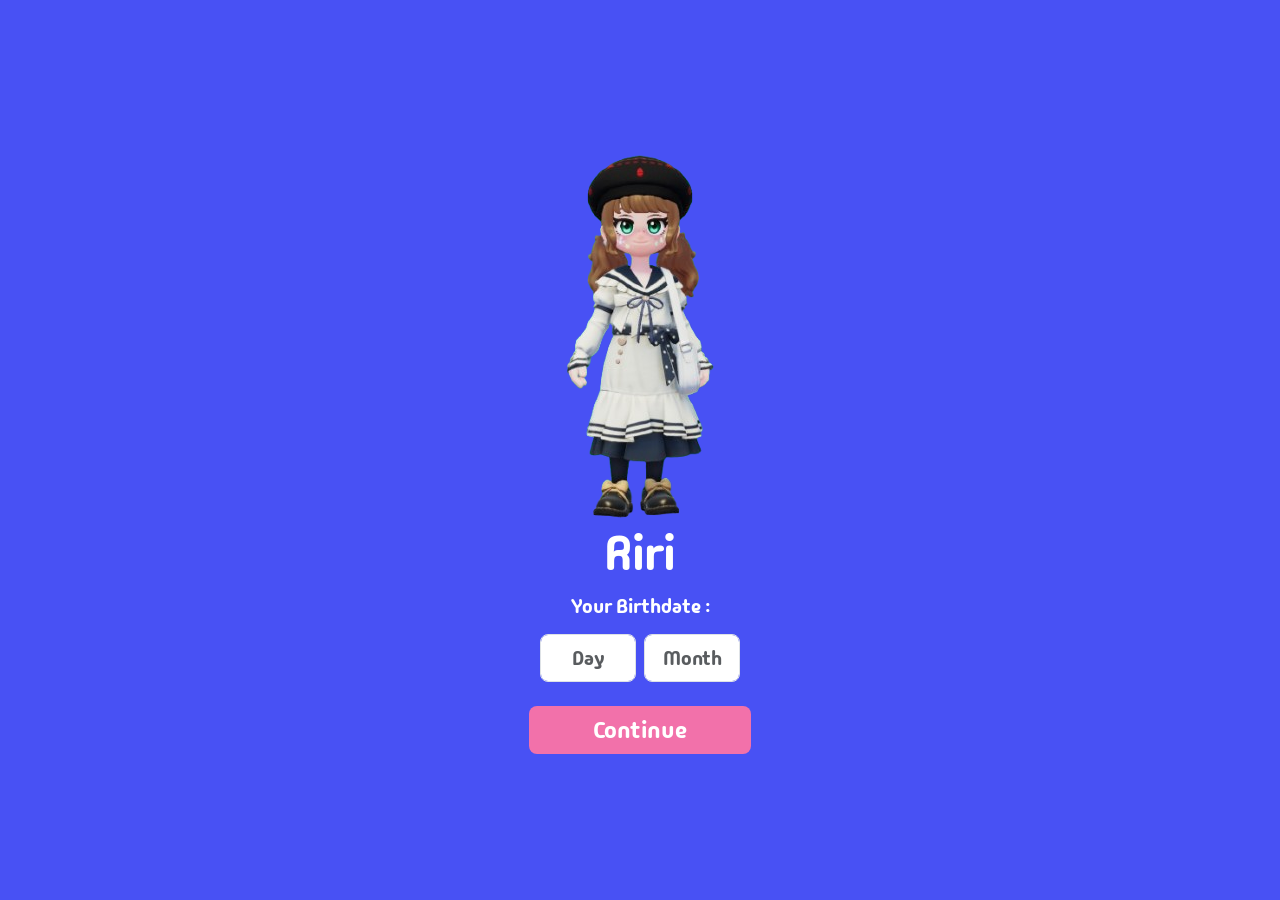
<file: index.html>
<!DOCTYPE html>
<html lang="en">

<head>
    <meta charset="UTF-8">
    <meta name="viewport" content="width=device-width, initial-scale=1.0">
    <link rel="stylesheet" href="src/output.css">
    <link rel="stylesheet" href="src/style.css">
    <link href="https://cdn.jsdelivr.net/npm/bootstrap@5.3.3/dist/css/bootstrap.min.css" rel="stylesheet"
        integrity="sha384-QWTKZyjpPEjISv5WaRU9OFeRpok6YctnYmDr5pNlyT2bRjXh0JMhjY6hW+ALEwIH" crossorigin="anonymous">
    <link rel="icon" type="image/png" href="assets/1.png">
    <title>For Riri</title>
</head>

<body>
    <div class="flex flex-col justify-center items-center h-screen bg-royal gap-2">
        <img src="assets/riri1.png" class="image-nue">
        <h1 class="text-white text-5xl">Riri</h1>
        <h5 class="text-white">Your Birthdate :</h5>
        <div class="flex justify-between items-center gap-2">
            <div class="w-24">
                <input type="text" class="form-control form-control-lg text-center" placeholder="Day" aria-label="Day">
            </div>
            <div class="w-24">
                <input type="text" class="form-control form-control-lg text-center" placeholder="Month" aria-label="Month">
            </div>
        </div>
        <a class="text-2xl text-white bg-cyclamen no-underline rounded-lg px-16 py-2 mt-3" href="birthday.html">Continue</a>
    </div>

    <script src="https://cdn.jsdelivr.net/npm/bootstrap@5.3.3/dist/js/bootstrap.bundle.min.js"
        integrity="sha384-YvpcrYf0tY3lHB60NNkmXc5s9fDVZLESaAA55NDzOxhy9GkcIdslK1eN7N6jIeHz"
        crossorigin="anonymous"></script>
</body>

</html>
</file>
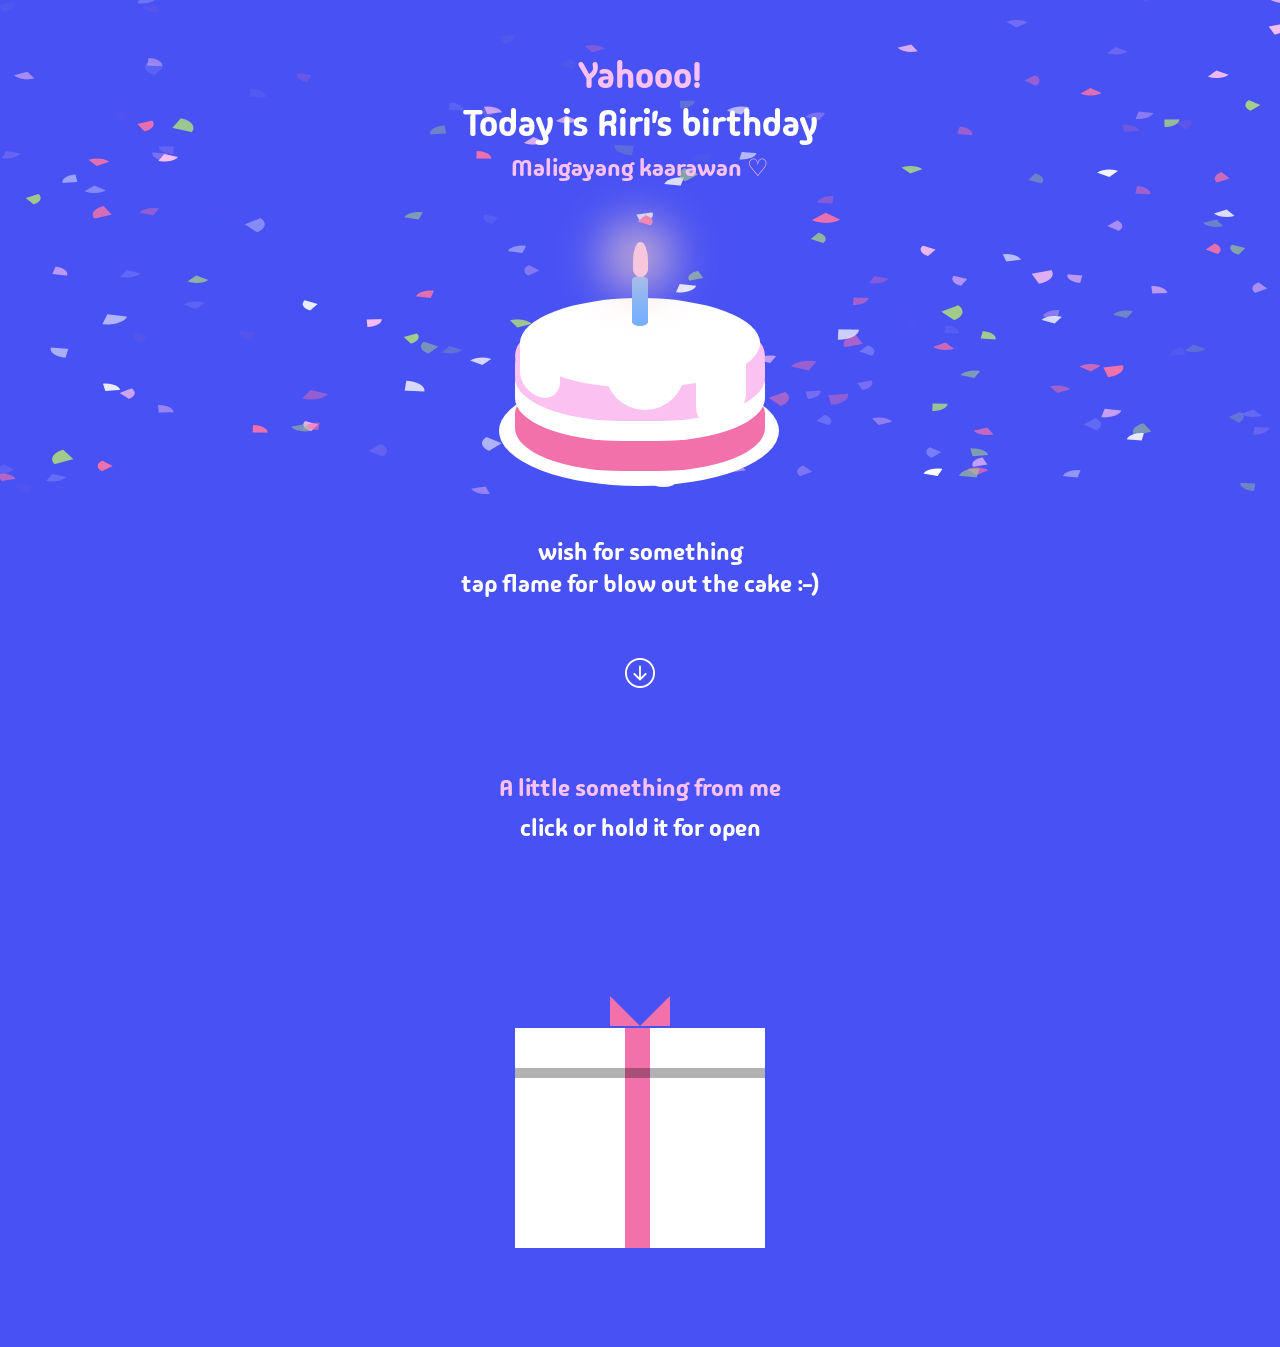
<file: birthday.html>
<!DOCTYPE html>
<html lang="en">

<head>
    <meta charset="UTF-8">
    <meta name="viewport" content="width=device-width, initial-scale=1.0">
    <link rel="stylesheet" href="src/output.css">
    <link rel="stylesheet" href="src/birthday.css">
    <link href="https://cdn.jsdelivr.net/npm/bootstrap@5.3.3/dist/css/bootstrap.min.css" rel="stylesheet"
        integrity="sha384-QWTKZyjpPEjISv5WaRU9OFeRpok6YctnYmDr5pNlyT2bRjXh0JMhjY6hW+ALEwIH" crossorigin="anonymous">
    <link rel="stylesheet" href="https://cdn.jsdelivr.net/npm/bootstrap-icons@1.11.3/font/bootstrap-icons.min.css">
    <link rel="icon" type="image/png" href="assets/1.png">
    <title>Happy Birthday</title>
</head>

<body>
    <canvas id="canvas"></canvas>
    <div class="absolute calendar flex justify-center items-center h-screen w-screen">
        <div class="flex flex-col justify-center items-center">
            <div class="flex flex-col justify-center items-center border-x-chinese border-2 rounded-md bg-white">
                <h3 class="bg-cyclamen px-14 py-2 text-white">Friday</h3>
                <h1 class="text-6xl text-chinese">10</h1>
                <p class="text-chinese">Apr, 2026</p>
            </div>
        </div>
    </div>
    <div class="mx-0 flex justify-center items-center py-14">
        <div class="text-main flex justify-center items-center flex-col">
            <h1 class="text-4xl text-shampoo">Yahooo!</h1>
            <h1 class="text-4xl text-white text-center">Today is Riri's birthday</h1>
            <h1 class="text-2xl text-shampoo text-center">Maligayang kaarawan ♡</h1>
            <br>
        </div>
    </div>
    <div class="flex flex-col justify-center items-center mt-4">
        <div class="cake">
            <div class="plate bg-white"></div>
            <div class="layer layer-bottom bg-cyclamen"></div>
            <div class="layer layer-cream bg-white"></div>
            <div class="layer layer-middle bg-shampoo"></div>
            <div class="layer layer-top bg-shampoo"></div>
            <div class="icing bg-white"></div>
            <div class="drip drip1 bg-white"></div>
            <div class="drip drip2 bg-white"></div>
            <div class="drip drip3 bg-white"></div>
            <div class="candle bg-french">
                <a class="flame bg-shampoo" href="#"> </a>
            </div>
        </div>
        <div class="flex justify-center items-center flex-col mt-10 text-main">
            <h3 class="text-main text-2xl text-white text-center">wish for something<br>tap flame for blow out the cake
                :-)</h3>
            <i class="bi bi-arrow-down-circle animate-bounce text-white text-3xl mt-5"></i>
        </div>
    </div>
    <div class="flex flex-col justify-center items-center mt-20 text-main">
        <h4 class="text-2xl text-shampoo text-center">A little something from me</h4>
        <p class="text-white text-center text-2xl">click or hold it for open</p>
        <div class="flex flex-col justify-center items-center mt-52">
            <div class="birthday-gift">
                <div class="gift">
                    <input id='click' type='checkbox'>
                    <label class='click' for='click'></label>
                    <div class="flex flex-row justify-center items-center wishes">
                        <div class="flex flex-col justify-center items-center bg-french h-64 w-52 px-3 mx-1">
                            <div>
                                <br>
                                <p class="text-xl text-white">Wish u a very happy birthday<br>May all your wishes come true</p>
                                <p class="text-xl text-white">♡ luv u ♡</p>
                            </div>
                        </div>

                    </div>
                    <div class="sparkles">
                        <div class="spark1"></div>
                        <div class="spark2"></div>
                        <div class="spark3"></div>
                        <div class="spark4"></div>
                        <div class="spark5"></div>
                        <div class="spark6"></div>
                    </div>
                </div>
        </div>
        <hr><hr><hr>
    </div>
    <script src="index.js"></script>
</body>

</html>
</file>
<file: src/style.css>
@import url('https://fonts.googleapis.com/css2?family=Madimi+One&display=swap');

html,
body {
    margin: 0px !important;
}

* {
    font-family: 'Madimi One';
}

.image-nue {
    animation: bounce2 3s ease infinite;
    -webkit-animation: bounce2 3s ease infinite;
}

@keyframes bounce2 {

    0%,
    100% {
      transform: translateY(0);
    }
  
    50% {
      transform: translateY(-10px);
      -webkit-transform: translateY(-10px);
      -moz-transform: translateY(-10px);
      -ms-transform: translateY(-10px);
      -o-transform: translateY(-10px);
    }
  }
</file>
<file: src/birthday.css>
@import url('https://fonts.googleapis.com/css2?family=Madimi+One&display=swap');

html,
body {
    margin: 0px !important;
}

body {
    background-color: white;
    animation: backgroundChange 3s 4s forwards;
}

@keyframes backgroundChange {
    from {
        background-color: #faf4eb;
    }

    to {
        background-color: #4851f4;
    }
}

* {
    font-family: 'Madimi One';
}

.calendar {
    opacity: 1;
    animation: calendar 3s ease 4s 1 normal forwards;
}

@keyframes text-opacity {
    0% {
        opacity: 0;
    }
    100% {
        opacity: 100;
    }
}

.text-main {
    opacity: 0;
    animation: text-opacity 4s ease 4s normal forwards;
}

@keyframes calendar {
    0% {
        opacity: 1;
    }

    100% {
        opacity: 0;
    }
}

.cake {
    opacity: 0;
    width: 250px;
    height: 200px;
    animation: cake 3s ease 5s 1 normal forwards;
}

@keyframes cake {
	0% {
		opacity: 0;
		transform: scale(0.6);
	}

	100% {
		opacity: 1;
		transform: scale(1);
	}
}

.plate {
    width: 280px;
    height: 110px;
    position: absolute;
    bottom: 10px;
    left: -16px;
    border-radius: 50%;
}

.cake>* {
    position: absolute;
}

.layer {
    position: absolute;
    display: block;
    width: 250px;
    height: 100px;
}

.layer-top {
    top: 10px;
    border-radius: 50%;
}

.layer-middle {
    top: 25px;
    border-radius: 43%;
}

.layer-bottom {
    top: 75px;
    border-radius: 43%;
}

.layer-cream {
    top: 45px;
    border-radius: 43%;
}

.icing {
    top: 2px;
    left: 5px;
    width: 240px;
    height: 90px;
    border-radius: 50%;

    &:before {
        content: "";
        position: absolute;
        top: 4px;
        right: 5px;
        bottom: 6px;
        left: 5px;
        border-radius: 50%;
        z-index: 1;
    }
}

.drip {
    display: block;
    width: 50px;
    height: 60px;
    border-bottom-left-radius: 25px;
    border-bottom-right-radius: 25px;
}

.drip1 {
    top: 53px;
    left: 5px;
    transform: skewY(15deg);
    height: 48px;
    width: 40px;
}

.drip2 {
    top: 69px;
    left: 181px;
    transform: skewY(-15deg);
}

.drip3 {
    top: 54px;
    left: 90px;
    width: 80px;
    border-bottom-left-radius: 40px;
    border-bottom-right-radius: 40px;
}

.candle {
    width: 16px;
    height: 50px;
    border-radius: 8px / 4px;
    top: -20px;
    left: 50%;
    margin-left: -8px;
    z-index: 10;
}

.candle::before {
	content: "";
        position: absolute;
        top: 0;
        left: 0;
        width: 16px;
        height: 8px;
        border-radius: 50%;
}

.flame {
    position: absolute;
    width: 15px;
    height: 35px;
    border-radius: 10px 10px 10px 10px / 25px 25px 10px 10px;
    top: -34px;
    left: 50%;
    margin-left: -7.5px;
    z-index: 10;
    transform-origin: 50% 90%;
    animation: flicker 1s ease-in-out alternate infinite;
}

.flame::after {
	content: "";
        position: absolute;
        top: -20px;
        left: -30px;
        width: 70px;
        height: 70px;
        border-radius: 50%;
        background-color:  rgba(243, 205, 202, 0.8);
        filter: blur(1.5rem);
}

.flame:hover {
	opacity: 0;
}

.flame:focus {
    opacity: 0;
}

@keyframes flicker {
    0% {
        transform: skewX(5deg);
    }

    25% {
        transform: skewX(-5deg);
    }

    50% {
        transform: skewX(10deg);
    }

    75% {
        transform: skewX(-10deg);
    }

    100% {
        transform: skewX(5deg);
    }
}

canvas {
    position:fixed;
    bottom: 0;
    left: 0;
    width: 100%;
    height: 100%;
}

.birthday-gift {
    position: relative;
  }
  
  
  input#click {
    display: none;
  }
  
  .gift {
    position: relative;
    width: 250px;
    height: 180px;
    background-color: #ffffff;
  }
  
  .gift:before {
    content:"";
    position: absolute;
    width: 25px;
    height: 180px;
    background-color: #f271aa;
    left:110px;
  }
  
  .gift:after {
    content:"";
    position: absolute;
    box-shadow: inset 0 10px rgba(0,0,0,0.3);
    width: 250px;
    height: 200px;
  }
  
  .click {
    position: absolute;
    background-color: #ffffff;
    width: 250px;
    height: 40px;
    top:-40px;
    left: 0px;
    transform-origin: bottom left;
    transition: .3s;
    cursor: pointer;
  }
  
  .click:before {
    content:"";
    position: absolute;
    width: 25px;
    height: 40px;
    background-color: #f271aa;
    left:110px;
  }
  
  .click:after {
    content:"";
    position: absolute;
    width: 5px;
    height: 0;
    border-bottom: 30px solid #f271aa;
    border-top: 30px solid #f271aa;
    border-left: 0px solid transparent;
    border-right: 30px solid transparent;
    transform: rotate(-90deg);
    left:110px;
    top:-47px;
  }
  
  #click:checked + .click {
    transform: rotate(-110deg) scaleX(0.85);
  }
  
  .wishes {
    position: absolute;
    transition: .5s;
    text-align: center;
    z-index:-1;
    left:5px;
  }
  
  #click:checked ~ .wishes {
    transform: translateY(-150px);
  }
  
  #click:checked ~ .sparkles {
    display: block;
  }
  
  .sparkles {
    position: absolute;
    display: none;
    top:-15px;
    z-index:-2;
    left:40px;
  }
  
  .spark1, .spark2, .spark3, .spark4, .spark5, .spark6 {
    position: absolute;
    background-color: #fee440;
    border-radius:50%;
    top:-9px;
    z-index:-1;
  }
  
  .spark1 {
    width: 8px;
    height:8px;
    left:30px;
    top:-9px;
    animation: fire 0.9s ease-in-out infinite, color 0.4s linear infinite;
  }
  
  .spark1:before {
    content:"";
    position: absolute;
    width:5px;
    height:5px;
    top:8px;
    left:11px;
    background-color: #fee440;
    border-radius:50%;
  }
  
  .spark2 {
    width: 9px;
    height:9px;
    left:33px;
    top:-5px;
    animation: fire2 0.28s ease-in-out infinite, color 0.4s linear infinite;
  }
  
  .spark2:before {
    content:"";
    position: absolute;
    width:5px;
    height:5px;
    top:12px;
    left:3px;
    background-color: #fee440;
    border-radius:50%;
  }
  
  .spark3 {
    width: 8.5px;
    height:8.5px;
    left:33px;
    top:-5px;
    animation: fire3 0.36s ease-in-out infinite, color2 0.4s linear infinite;
  }
  
  .spark3:before {
    content:"";
    position: absolute;
    width:5px;
    height:5px;
    top:12px;
    left:-1px;
    background-color: #fee440;
    border-radius:50%;
  }
  
  .spark4 {
    width: 7px;
    height:7px;
    left:27px;
    top:-5px;
    animation: fire2 0.24s ease-in-out infinite, color2 0.2s linear infinite;
  }
  
  .spark5 {
    width: 7px;
    height:7px;
    left:29px;
    top:-5px;
    animation: fire3 0.45s ease-in-out infinite, color 0.2s linear infinite;
  }
  
  .spark6 {
    width: 6px;
    height:6px;
    left:29px;
    top:-5px;
    animation: fire 0.35s ease-in-out infinite, color2 0.2s linear infinite;
  }
    
  @keyframes fire3 {
    100% { transform:translateX(20px) translateY(-93px); 
           opacity: 0.3; }
  }
  
  @keyframes fire2 {
    100% { transform:translateX(-5px) translateY(-90px); 
           opacity: 0.3; }
  }
  
  @keyframes fire {
    100% { transform:translateX(-25px) translateY(-95px); 
           opacity: 0.3; }
  }
  
  @keyframes color {
    from {background-color: #d00000;}
    to {background-color: #0081a7;}
  }
  
  @keyframes color2 {
    from {background-color: #8cff00;}
    to {background-color: #1d2d44;}
  }
</file>
<file: src/output.css>
/*
! tailwindcss v3.4.1 | MIT License | https://tailwindcss.com
*/

/*
1. Prevent padding and border from affecting element width. (https://github.com/mozdevs/cssremedy/issues/4)
2. Allow adding a border to an element by just adding a border-width. (https://github.com/tailwindcss/tailwindcss/pull/116)
*/

*,
::before,
::after {
  box-sizing: border-box;
  /* 1 */
  border-width: 0;
  /* 2 */
  border-style: solid;
  /* 2 */
  border-color: currentColor;
  /* 2 */
}

::before,
::after {
  --tw-content: '';
}

/*
1. Use a consistent sensible line-height in all browsers.
2. Prevent adjustments of font size after orientation changes in iOS.
3. Use a more readable tab size.
4. Use the user's configured `sans` font-family by default.
5. Use the user's configured `sans` font-feature-settings by default.
6. Use the user's configured `sans` font-variation-settings by default.
7. Disable tap highlights on iOS
*/

html,
:host {
  line-height: 1.5;
  /* 1 */
  -webkit-text-size-adjust: 100%;
  /* 2 */
  -moz-tab-size: 4;
  /* 3 */
  -o-tab-size: 4;
     tab-size: 4;
  /* 3 */
  font-family: ui-sans-serif, system-ui, sans-serif, "Apple Color Emoji", "Segoe UI Emoji", "Segoe UI Symbol", "Noto Color Emoji";
  /* 4 */
  font-feature-settings: normal;
  /* 5 */
  font-variation-settings: normal;
  /* 6 */
  -webkit-tap-highlight-color: transparent;
  /* 7 */
}

/*
1. Remove the margin in all browsers.
2. Inherit line-height from `html` so users can set them as a class directly on the `html` element.
*/

body {
  margin: 0;
  /* 1 */
  line-height: inherit;
  /* 2 */
}

/*
1. Add the correct height in Firefox.
2. Correct the inheritance of border color in Firefox. (https://bugzilla.mozilla.org/show_bug.cgi?id=190655)
3. Ensure horizontal rules are visible by default.
*/

hr {
  height: 0;
  /* 1 */
  color: inherit;
  /* 2 */
  border-top-width: 1px;
  /* 3 */
}

/*
Add the correct text decoration in Chrome, Edge, and Safari.
*/

abbr:where([title]) {
  -webkit-text-decoration: underline dotted;
          text-decoration: underline dotted;
}

/*
Remove the default font size and weight for headings.
*/

h1,
h2,
h3,
h4,
h5,
h6 {
  font-size: inherit;
  font-weight: inherit;
}

/*
Reset links to optimize for opt-in styling instead of opt-out.
*/

a {
  color: inherit;
  text-decoration: inherit;
}

/*
Add the correct font weight in Edge and Safari.
*/

b,
strong {
  font-weight: bolder;
}

/*
1. Use the user's configured `mono` font-family by default.
2. Use the user's configured `mono` font-feature-settings by default.
3. Use the user's configured `mono` font-variation-settings by default.
4. Correct the odd `em` font sizing in all browsers.
*/

code,
kbd,
samp,
pre {
  font-family: ui-monospace, SFMono-Regular, Menlo, Monaco, Consolas, "Liberation Mono", "Courier New", monospace;
  /* 1 */
  font-feature-settings: normal;
  /* 2 */
  font-variation-settings: normal;
  /* 3 */
  font-size: 1em;
  /* 4 */
}

/*
Add the correct font size in all browsers.
*/

small {
  font-size: 80%;
}

/*
Prevent `sub` and `sup` elements from affecting the line height in all browsers.
*/

sub,
sup {
  font-size: 75%;
  line-height: 0;
  position: relative;
  vertical-align: baseline;
}

sub {
  bottom: -0.25em;
}

sup {
  top: -0.5em;
}

/*
1. Remove text indentation from table contents in Chrome and Safari. (https://bugs.chromium.org/p/chromium/issues/detail?id=999088, https://bugs.webkit.org/show_bug.cgi?id=201297)
2. Correct table border color inheritance in all Chrome and Safari. (https://bugs.chromium.org/p/chromium/issues/detail?id=935729, https://bugs.webkit.org/show_bug.cgi?id=195016)
3. Remove gaps between table borders by default.
*/

table {
  text-indent: 0;
  /* 1 */
  border-color: inherit;
  /* 2 */
  border-collapse: collapse;
  /* 3 */
}

/*
1. Change the font styles in all browsers.
2. Remove the margin in Firefox and Safari.
3. Remove default padding in all browsers.
*/

button,
input,
optgroup,
select,
textarea {
  font-family: inherit;
  /* 1 */
  font-feature-settings: inherit;
  /* 1 */
  font-variation-settings: inherit;
  /* 1 */
  font-size: 100%;
  /* 1 */
  font-weight: inherit;
  /* 1 */
  line-height: inherit;
  /* 1 */
  color: inherit;
  /* 1 */
  margin: 0;
  /* 2 */
  padding: 0;
  /* 3 */
}

/*
Remove the inheritance of text transform in Edge and Firefox.
*/

button,
select {
  text-transform: none;
}

/*
1. Correct the inability to style clickable types in iOS and Safari.
2. Remove default button styles.
*/

button,
[type='button'],
[type='reset'],
[type='submit'] {
  -webkit-appearance: button;
  /* 1 */
  background-color: transparent;
  /* 2 */
  background-image: none;
  /* 2 */
}

/*
Use the modern Firefox focus style for all focusable elements.
*/

:-moz-focusring {
  outline: auto;
}

/*
Remove the additional `:invalid` styles in Firefox. (https://github.com/mozilla/gecko-dev/blob/2f9eacd9d3d995c937b4251a5557d95d494c9be1/layout/style/res/forms.css#L728-L737)
*/

:-moz-ui-invalid {
  box-shadow: none;
}

/*
Add the correct vertical alignment in Chrome and Firefox.
*/

progress {
  vertical-align: baseline;
}

/*
Correct the cursor style of increment and decrement buttons in Safari.
*/

::-webkit-inner-spin-button,
::-webkit-outer-spin-button {
  height: auto;
}

/*
1. Correct the odd appearance in Chrome and Safari.
2. Correct the outline style in Safari.
*/

[type='search'] {
  -webkit-appearance: textfield;
  /* 1 */
  outline-offset: -2px;
  /* 2 */
}

/*
Remove the inner padding in Chrome and Safari on macOS.
*/

::-webkit-search-decoration {
  -webkit-appearance: none;
}

/*
1. Correct the inability to style clickable types in iOS and Safari.
2. Change font properties to `inherit` in Safari.
*/

::-webkit-file-upload-button {
  -webkit-appearance: button;
  /* 1 */
  font: inherit;
  /* 2 */
}

/*
Add the correct display in Chrome and Safari.
*/

summary {
  display: list-item;
}

/*
Removes the default spacing and border for appropriate elements.
*/

blockquote,
dl,
dd,
h1,
h2,
h3,
h4,
h5,
h6,
hr,
figure,
p,
pre {
  margin: 0;
}

fieldset {
  margin: 0;
  padding: 0;
}

legend {
  padding: 0;
}

ol,
ul,
menu {
  list-style: none;
  margin: 0;
  padding: 0;
}

/*
Reset default styling for dialogs.
*/

dialog {
  padding: 0;
}

/*
Prevent resizing textareas horizontally by default.
*/

textarea {
  resize: vertical;
}

/*
1. Reset the default placeholder opacity in Firefox. (https://github.com/tailwindlabs/tailwindcss/issues/3300)
2. Set the default placeholder color to the user's configured gray 400 color.
*/

input::-moz-placeholder, textarea::-moz-placeholder {
  opacity: 1;
  /* 1 */
  color: #9ca3af;
  /* 2 */
}

input::placeholder,
textarea::placeholder {
  opacity: 1;
  /* 1 */
  color: #9ca3af;
  /* 2 */
}

/*
Set the default cursor for buttons.
*/

button,
[role="button"] {
  cursor: pointer;
}

/*
Make sure disabled buttons don't get the pointer cursor.
*/

:disabled {
  cursor: default;
}

/*
1. Make replaced elements `display: block` by default. (https://github.com/mozdevs/cssremedy/issues/14)
2. Add `vertical-align: middle` to align replaced elements more sensibly by default. (https://github.com/jensimmons/cssremedy/issues/14#issuecomment-634934210)
   This can trigger a poorly considered lint error in some tools but is included by design.
*/

img,
svg,
video,
canvas,
audio,
iframe,
embed,
object {
  display: block;
  /* 1 */
  vertical-align: middle;
  /* 2 */
}

/*
Constrain images and videos to the parent width and preserve their intrinsic aspect ratio. (https://github.com/mozdevs/cssremedy/issues/14)
*/

img,
video {
  max-width: 100%;
  height: auto;
}

/* Make elements with the HTML hidden attribute stay hidden by default */

[hidden] {
  display: none;
}

[type='text'],input:where(:not([type])),[type='email'],[type='url'],[type='password'],[type='number'],[type='date'],[type='datetime-local'],[type='month'],[type='search'],[type='tel'],[type='time'],[type='week'],[multiple],textarea,select {
  -webkit-appearance: none;
     -moz-appearance: none;
          appearance: none;
  background-color: #fff;
  border-color: #6b7280;
  border-width: 1px;
  border-radius: 0px;
  padding-top: 0.5rem;
  padding-right: 0.75rem;
  padding-bottom: 0.5rem;
  padding-left: 0.75rem;
  font-size: 1rem;
  line-height: 1.5rem;
  --tw-shadow: 0 0 #0000;
}

[type='text']:focus, input:where(:not([type])):focus, [type='email']:focus, [type='url']:focus, [type='password']:focus, [type='number']:focus, [type='date']:focus, [type='datetime-local']:focus, [type='month']:focus, [type='search']:focus, [type='tel']:focus, [type='time']:focus, [type='week']:focus, [multiple]:focus, textarea:focus, select:focus {
  outline: 2px solid transparent;
  outline-offset: 2px;
  --tw-ring-inset: var(--tw-empty,/*!*/ /*!*/);
  --tw-ring-offset-width: 0px;
  --tw-ring-offset-color: #fff;
  --tw-ring-color: #2563eb;
  --tw-ring-offset-shadow: var(--tw-ring-inset) 0 0 0 var(--tw-ring-offset-width) var(--tw-ring-offset-color);
  --tw-ring-shadow: var(--tw-ring-inset) 0 0 0 calc(1px + var(--tw-ring-offset-width)) var(--tw-ring-color);
  box-shadow: var(--tw-ring-offset-shadow), var(--tw-ring-shadow), var(--tw-shadow);
  border-color: #2563eb;
}

input::-moz-placeholder, textarea::-moz-placeholder {
  color: #6b7280;
  opacity: 1;
}

input::placeholder,textarea::placeholder {
  color: #6b7280;
  opacity: 1;
}

::-webkit-datetime-edit-fields-wrapper {
  padding: 0;
}

::-webkit-date-and-time-value {
  min-height: 1.5em;
  text-align: inherit;
}

::-webkit-datetime-edit {
  display: inline-flex;
}

::-webkit-datetime-edit,::-webkit-datetime-edit-year-field,::-webkit-datetime-edit-month-field,::-webkit-datetime-edit-day-field,::-webkit-datetime-edit-hour-field,::-webkit-datetime-edit-minute-field,::-webkit-datetime-edit-second-field,::-webkit-datetime-edit-millisecond-field,::-webkit-datetime-edit-meridiem-field {
  padding-top: 0;
  padding-bottom: 0;
}

select {
  background-image: url("data:image/svg+xml,%3csvg xmlns='http://www.w3.org/2000/svg' fill='none' viewBox='0 0 20 20'%3e%3cpath stroke='%236b7280' stroke-linecap='round' stroke-linejoin='round' stroke-width='1.5' d='M6 8l4 4 4-4'/%3e%3c/svg%3e");
  background-position: right 0.5rem center;
  background-repeat: no-repeat;
  background-size: 1.5em 1.5em;
  padding-right: 2.5rem;
  -webkit-print-color-adjust: exact;
          print-color-adjust: exact;
}

[multiple],[size]:where(select:not([size="1"])) {
  background-image: initial;
  background-position: initial;
  background-repeat: unset;
  background-size: initial;
  padding-right: 0.75rem;
  -webkit-print-color-adjust: unset;
          print-color-adjust: unset;
}

[type='checkbox'],[type='radio'] {
  -webkit-appearance: none;
     -moz-appearance: none;
          appearance: none;
  padding: 0;
  -webkit-print-color-adjust: exact;
          print-color-adjust: exact;
  display: inline-block;
  vertical-align: middle;
  background-origin: border-box;
  -webkit-user-select: none;
     -moz-user-select: none;
          user-select: none;
  flex-shrink: 0;
  height: 1rem;
  width: 1rem;
  color: #2563eb;
  background-color: #fff;
  border-color: #6b7280;
  border-width: 1px;
  --tw-shadow: 0 0 #0000;
}

[type='checkbox'] {
  border-radius: 0px;
}

[type='radio'] {
  border-radius: 100%;
}

[type='checkbox']:focus,[type='radio']:focus {
  outline: 2px solid transparent;
  outline-offset: 2px;
  --tw-ring-inset: var(--tw-empty,/*!*/ /*!*/);
  --tw-ring-offset-width: 2px;
  --tw-ring-offset-color: #fff;
  --tw-ring-color: #2563eb;
  --tw-ring-offset-shadow: var(--tw-ring-inset) 0 0 0 var(--tw-ring-offset-width) var(--tw-ring-offset-color);
  --tw-ring-shadow: var(--tw-ring-inset) 0 0 0 calc(2px + var(--tw-ring-offset-width)) var(--tw-ring-color);
  box-shadow: var(--tw-ring-offset-shadow), var(--tw-ring-shadow), var(--tw-shadow);
}

[type='checkbox']:checked,[type='radio']:checked {
  border-color: transparent;
  background-color: currentColor;
  background-size: 100% 100%;
  background-position: center;
  background-repeat: no-repeat;
}

[type='checkbox']:checked {
  background-image: url("data:image/svg+xml,%3csvg viewBox='0 0 16 16' fill='white' xmlns='http://www.w3.org/2000/svg'%3e%3cpath d='M12.207 4.793a1 1 0 010 1.414l-5 5a1 1 0 01-1.414 0l-2-2a1 1 0 011.414-1.414L6.5 9.086l4.293-4.293a1 1 0 011.414 0z'/%3e%3c/svg%3e");
}

@media (forced-colors: active)  {
  [type='checkbox']:checked {
    -webkit-appearance: auto;
       -moz-appearance: auto;
            appearance: auto;
  }
}

[type='radio']:checked {
  background-image: url("data:image/svg+xml,%3csvg viewBox='0 0 16 16' fill='white' xmlns='http://www.w3.org/2000/svg'%3e%3ccircle cx='8' cy='8' r='3'/%3e%3c/svg%3e");
}

@media (forced-colors: active)  {
  [type='radio']:checked {
    -webkit-appearance: auto;
       -moz-appearance: auto;
            appearance: auto;
  }
}

[type='checkbox']:checked:hover,[type='checkbox']:checked:focus,[type='radio']:checked:hover,[type='radio']:checked:focus {
  border-color: transparent;
  background-color: currentColor;
}

[type='checkbox']:indeterminate {
  background-image: url("data:image/svg+xml,%3csvg xmlns='http://www.w3.org/2000/svg' fill='none' viewBox='0 0 16 16'%3e%3cpath stroke='white' stroke-linecap='round' stroke-linejoin='round' stroke-width='2' d='M4 8h8'/%3e%3c/svg%3e");
  border-color: transparent;
  background-color: currentColor;
  background-size: 100% 100%;
  background-position: center;
  background-repeat: no-repeat;
}

@media (forced-colors: active)  {
  [type='checkbox']:indeterminate {
    -webkit-appearance: auto;
       -moz-appearance: auto;
            appearance: auto;
  }
}

[type='checkbox']:indeterminate:hover,[type='checkbox']:indeterminate:focus {
  border-color: transparent;
  background-color: currentColor;
}

[type='file'] {
  background: unset;
  border-color: inherit;
  border-width: 0;
  border-radius: 0;
  padding: 0;
  font-size: unset;
  line-height: inherit;
}

[type='file']:focus {
  outline: 1px solid ButtonText;
  outline: 1px auto -webkit-focus-ring-color;
}

*, ::before, ::after {
  --tw-border-spacing-x: 0;
  --tw-border-spacing-y: 0;
  --tw-translate-x: 0;
  --tw-translate-y: 0;
  --tw-rotate: 0;
  --tw-skew-x: 0;
  --tw-skew-y: 0;
  --tw-scale-x: 1;
  --tw-scale-y: 1;
  --tw-pan-x:  ;
  --tw-pan-y:  ;
  --tw-pinch-zoom:  ;
  --tw-scroll-snap-strictness: proximity;
  --tw-gradient-from-position:  ;
  --tw-gradient-via-position:  ;
  --tw-gradient-to-position:  ;
  --tw-ordinal:  ;
  --tw-slashed-zero:  ;
  --tw-numeric-figure:  ;
  --tw-numeric-spacing:  ;
  --tw-numeric-fraction:  ;
  --tw-ring-inset:  ;
  --tw-ring-offset-width: 0px;
  --tw-ring-offset-color: #fff;
  --tw-ring-color: rgb(59 130 246 / 0.5);
  --tw-ring-offset-shadow: 0 0 #0000;
  --tw-ring-shadow: 0 0 #0000;
  --tw-shadow: 0 0 #0000;
  --tw-shadow-colored: 0 0 #0000;
  --tw-blur:  ;
  --tw-brightness:  ;
  --tw-contrast:  ;
  --tw-grayscale:  ;
  --tw-hue-rotate:  ;
  --tw-invert:  ;
  --tw-saturate:  ;
  --tw-sepia:  ;
  --tw-drop-shadow:  ;
  --tw-backdrop-blur:  ;
  --tw-backdrop-brightness:  ;
  --tw-backdrop-contrast:  ;
  --tw-backdrop-grayscale:  ;
  --tw-backdrop-hue-rotate:  ;
  --tw-backdrop-invert:  ;
  --tw-backdrop-opacity:  ;
  --tw-backdrop-saturate:  ;
  --tw-backdrop-sepia:  ;
}

::backdrop {
  --tw-border-spacing-x: 0;
  --tw-border-spacing-y: 0;
  --tw-translate-x: 0;
  --tw-translate-y: 0;
  --tw-rotate: 0;
  --tw-skew-x: 0;
  --tw-skew-y: 0;
  --tw-scale-x: 1;
  --tw-scale-y: 1;
  --tw-pan-x:  ;
  --tw-pan-y:  ;
  --tw-pinch-zoom:  ;
  --tw-scroll-snap-strictness: proximity;
  --tw-gradient-from-position:  ;
  --tw-gradient-via-position:  ;
  --tw-gradient-to-position:  ;
  --tw-ordinal:  ;
  --tw-slashed-zero:  ;
  --tw-numeric-figure:  ;
  --tw-numeric-spacing:  ;
  --tw-numeric-fraction:  ;
  --tw-ring-inset:  ;
  --tw-ring-offset-width: 0px;
  --tw-ring-offset-color: #fff;
  --tw-ring-color: rgb(59 130 246 / 0.5);
  --tw-ring-offset-shadow: 0 0 #0000;
  --tw-ring-shadow: 0 0 #0000;
  --tw-shadow: 0 0 #0000;
  --tw-shadow-colored: 0 0 #0000;
  --tw-blur:  ;
  --tw-brightness:  ;
  --tw-contrast:  ;
  --tw-grayscale:  ;
  --tw-hue-rotate:  ;
  --tw-invert:  ;
  --tw-saturate:  ;
  --tw-sepia:  ;
  --tw-drop-shadow:  ;
  --tw-backdrop-blur:  ;
  --tw-backdrop-brightness:  ;
  --tw-backdrop-contrast:  ;
  --tw-backdrop-grayscale:  ;
  --tw-backdrop-hue-rotate:  ;
  --tw-backdrop-invert:  ;
  --tw-backdrop-opacity:  ;
  --tw-backdrop-saturate:  ;
  --tw-backdrop-sepia:  ;
}

.absolute {
  position: absolute;
}

.mx-0 {
  margin-left: 0px;
  margin-right: 0px;
}

.mx-2 {
  margin-left: 0.5rem;
  margin-right: 0.5rem;
}

.my-20 {
  margin-top: 5rem;
  margin-bottom: 5rem;
}

.mt-10 {
  margin-top: 2.5rem;
}

.mt-20 {
  margin-top: 5rem;
}

.mt-3 {
  margin-top: 0.75rem;
}

.mt-4 {
  margin-top: 1rem;
}

.mt-5 {
  margin-top: 1.25rem;
}

.mt-52 {
  margin-top: 13rem;
}

.flex {
  display: flex;
}

.h-36 {
  height: 9rem;
}

.h-60 {
  height: 15rem;
}

.h-screen {
  height: 100vh;
}

.w-24 {
  width: 6rem;
}

.w-60 {
  width: 15rem;
}

.w-screen {
  width: 100vw;
}

@keyframes bounce {
  0%, 100% {
    transform: translateY(-25%);
    animation-timing-function: cubic-bezier(0.8,0,1,1);
  }

  50% {
    transform: none;
    animation-timing-function: cubic-bezier(0,0,0.2,1);
  }
}

.animate-bounce {
  animation: bounce 1s infinite;
}

.flex-row {
  flex-direction: row;
}

.flex-col {
  flex-direction: column;
}

.items-center {
  align-items: center;
}

.justify-center {
  justify-content: center;
}

.justify-between {
  justify-content: space-between;
}

.gap-0 {
  gap: 0px;
}

.gap-2 {
  gap: 0.5rem;
}

.rounded-lg {
  border-radius: 0.5rem;
}

.rounded-md {
  border-radius: 0.375rem;
}

.border {
  border-width: 1px;
}

.border-2 {
  border-width: 2px;
}

.border-x-chinese {
  --tw-border-opacity: 1;
  border-left-color: rgb(12 14 29 / var(--tw-border-opacity));
  border-right-color: rgb(12 14 29 / var(--tw-border-opacity));
}

.bg-cyclamen {
  --tw-bg-opacity: 1;
  background-color: rgb(242 113 170 / var(--tw-bg-opacity));
}

.bg-french {
  --tw-bg-opacity: 1;
  background-color: rgb(112 175 255 / var(--tw-bg-opacity));
}

.bg-royal {
  --tw-bg-opacity: 1;
  background-color: rgb(72 81 244 / var(--tw-bg-opacity));
}

.bg-shampoo {
  --tw-bg-opacity: 1;
  background-color: rgb(251 193 241 / var(--tw-bg-opacity));
}

.px-14 {
  padding-left: 3.5rem;
  padding-right: 3.5rem;
}

.px-16 {
  padding-left: 4rem;
  padding-right: 4rem;
}

.px-3 {
  padding-left: 0.75rem;
  padding-right: 0.75rem;
}

.px-5 {
  padding-left: 1.25rem;
  padding-right: 1.25rem;
}

.py-14 {
  padding-top: 3.5rem;
  padding-bottom: 3.5rem;
}

.py-2 {
  padding-top: 0.5rem;
  padding-bottom: 0.5rem;
}

.pt-4 {
  padding-top: 1rem;
}

.text-center {
  text-align: center;
}

.text-2xl {
  font-size: 1.5rem;
  line-height: 2rem;
}

.text-3xl {
  font-size: 1.875rem;
  line-height: 2.25rem;
}

.text-4xl {
  font-size: 2.25rem;
  line-height: 2.5rem;
}

.text-5xl {
  font-size: 3rem;
  line-height: 1;
}

.text-6xl {
  font-size: 3.75rem;
  line-height: 1;
}

.text-sm {
  font-size: 0.875rem;
  line-height: 1.25rem;
}

.text-chinese {
  --tw-text-opacity: 1;
  color: rgb(12 14 29 / var(--tw-text-opacity));
}

.text-cyclamen {
  --tw-text-opacity: 1;
  color: rgb(242 113 170 / var(--tw-text-opacity));
}

.text-french {
  --tw-text-opacity: 1;
  color: rgb(112 175 255 / var(--tw-text-opacity));
}

.text-seagreen {
  --tw-text-opacity: 1;
  color: rgb(164 205 137 / var(--tw-text-opacity));
}

.text-shampoo {
  --tw-text-opacity: 1;
  color: rgb(251 193 241 / var(--tw-text-opacity));
}

.no-underline {
  text-decoration-line: none;
}
</file>
